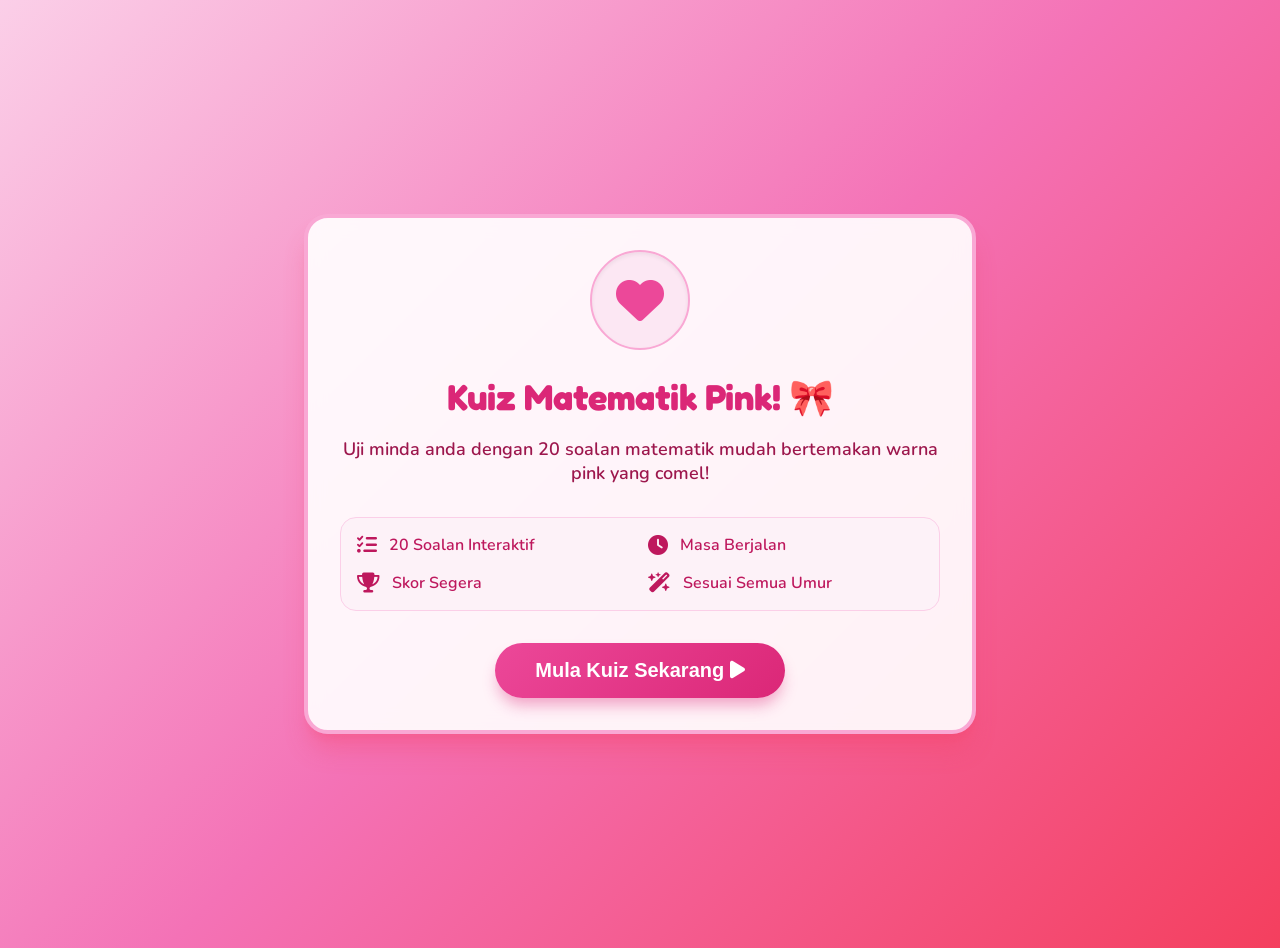
<file: index.html>
<!DOCTYPE html>
<html lang="ms">
<head>
    <meta charset="UTF-8">
    <meta name="viewport" content="width=device-width, initial-scale=1.0">
    <title>Kuiz Matematik Mudah Pink 🌸</title>
    <!-- Google Fonts -->
    <link href="https://fonts.googleapis.com/css2?family=Fredoka:wght@400;600;700&family=Nunito:wght@400;600;700;800&display=swap" rel="stylesheet">
    <!-- FontAwesome Icons -->
    <link rel="stylesheet" href="https://cdnjs.cloudflare.com/ajax/libs/font-awesome/6.4.0/css/all.min.css">
    <!-- Fail CSS Luaran -->
    <link rel="stylesheet" href="style.css">
</head>
<body>

    <div class="container">
        <!-- Skrin Mula -->
        <div id="start-screen" class="glass-card start-card">
            <div class="icon-circle">
                <i class="fa-solid fa-heart"></i>
            </div>
            <h1 class="main-title">Kuiz Matematik Pink! 🎀</h1>
            <p class="subtitle">Uji minda anda dengan 20 soalan matematik mudah bertemakan warna pink yang comel!</p>
            
            <div class="info-grid">
                <div class="info-item">
                    <i class="fa-solid fa-list-check"></i>
                    <span>20 Soalan Interaktif</span>
                </div>
                <div class="info-item">
                    <i class="fa-solid fa-clock"></i>
                    <span>Masa Berjalan</span>
                </div>
                <div class="info-item">
                    <i class="fa-solid fa-trophy"></i>
                    <span>Skor Segera</span>
                </div>
                <div class="info-item">
                    <i class="fa-solid fa-wand-magic-sparkles"></i>
                    <span>Sesuai Semua Umur</span>
                </div>
            </div>

            <button id="start-btn" class="pink-btn">
                Mula Kuiz Sekarang <i class="fa-solid fa-play"></i>
            </button>
        </div>

        <!-- Skrin Kuiz -->
        <div id="quiz-screen" class="glass-card hidden">
            <!-- Tajuk Skrin & Info -->
            <div class="quiz-header">
                <div>
                    <span class="step-label">Kemajuan</span>
                    <h2 id="question-number" class="question-count">Soalan 1/20</h2>
                </div>
                <div class="stats-group">
                    <div class="timer-box">
                        <i class="fa-solid fa-stopwatch"></i>
                        <span id="timer">00:00</span>
                    </div>
                    <div class="score-box">
                        <i class="fa-solid fa-star"></i>
                        <span id="current-score">0</span>
                    </div>
                </div>
            </div>

            <!-- Bar Kemajuan -->
            <div class="progress-bar-container">
                <div id="progress-bar" class="progress-bar"></div>
            </div>

            <!-- Kad Soalan -->
            <div class="question-card">
                <p id="question-text">Memuatkan soalan...</p>
            </div>

            <!-- Kontena Pilihan Jawapan -->
            <div id="options-container" class="options-grid"></div>

            <!-- Butang Kawalan -->
            <div class="quiz-footer">
                <button id="skip-btn" class="skip-btn">
                    Langkah Soalan <i class="fa-solid fa-forward"></i>
                </button>
            </div>
        </div>

        <!-- Skrin Keputusan -->
        <div id="result-screen" class="glass-card hidden">
            <div class="icon-circle">
                <i id="result-icon" class="fa-solid fa-crown"></i>
            </div>

            <h2 id="result-title" class="main-title">Hebat Sekali! 🎉</h2>
            <p class="subtitle">Berikut adalah keputusan kuiz anda:</p>

            <div class="result-grid">
                <div class="result-card">
                    <p class="result-label">Skor Akhir</p>
                    <p id="final-score" class="result-value">0/20</p>
                </div>
                <div class="result-card">
                    <p class="result-label">Peratusan</p>
                    <p id="final-percentage" class="result-value">0%</p>
                </div>
                <div class="result-card">
                    <p class="result-label">Jumlah Masa</p>
                    <p id="final-time" class="result-value">00:00</p>
                </div>
            </div>

            <button id="restart-btn" class="pink-btn">
                <i class="fa-solid fa-rotate-right"></i> Cuba Lagi
            </button>
        </div>
    </div>

    <!-- Fail JavaScript Luaran -->
    <script src="script.js"></script>
</body>
</html>
</file>
<file: style.css>
/* Reset & Asas */

{
box-sizing: border-box;
margin: 0;
padding: 0;
}

body {
font-family: 'Nunito', sans-serif;
background: linear-gradient(135deg, #fbcfe8 0%, #f472b6 50%, #f43f5e 100%);
min-height: 100vh;
display: flex;
align-items: center;
justify-content: center;
padding: 1rem;
}

.container {
width: 100%;
max-width: 42rem;
}

/* Glassmorphism Card */
.glass-card {
background: rgba(255, 255, 255, 0.92);
backdrop-filter: blur(10px);
box-shadow: 0 20px 25px -5px rgba(244, 63, 94, 0.3), 0 8px 10px -6px rgba(244, 63, 94, 0.2);
border-radius: 1.5rem;
padding: 2rem;
border: 4px solid #f9a8d4;
text-align: center;
}

/* Animasi & Efek Klasik */
.start-card {
animation: pulse 3s infinite ease-in-out;
}

@keyframes pulse {
0%, 100% { transform: scale(1); }
50% { transform: scale(1.02); }
}

.hidden {
display: none !important;
}

/* Ikon Bulatan */
.icon-circle {
width: 6rem;
height: 6rem;
background-color: #fce7f3;
border-radius: 50%;
display: flex;
align-items: center;
justify-content: center;
margin: 0 auto 1.5rem auto;
border: 2px solid #f9a8d4;
box-shadow: inset 0 2px 4px rgba(0,0,0,0.06);
}

.icon-circle i {
font-size: 3rem;
color: #ec4899;
}

/* Tipografi */
.main-title {
font-family: 'Fredoka', cursive;
font-size: 2.25rem;
color: #db2777;
margin-bottom: 1rem;
}

.subtitle {
color: #9d174d;
font-size: 1.125rem;
font-weight: 600;
margin-bottom: 2rem;
}

/* Maklumat Grid Skrin Mula */
.info-grid {
display: grid;
grid-template-columns: repeat(2, 1fr);
gap: 1rem;
margin-bottom: 2rem;
text-align: left;
background-color: #fdf2f8;
padding: 1rem;
border-radius: 1rem;
border: 1px solid #fbcfe8;
}

.info-item {
display: flex;
align-items: center;
gap: 0.75rem;
color: #be185d;
font-weight: 600;
}

.info-item i {
font-size: 1.25rem;
}

/* Butang Merah Jambu Utama */
.pink-btn {
background: linear-gradient(135deg, #ec4899 0%, #db2777 100%);
color: #ffffff;
font-size: 1.25rem;
font-weight: 700;
padding: 1rem 2.5rem;
border-radius: 9999px;
border: none;
cursor: pointer;
box-shadow: 0 10px 15px -3px rgba(219, 39, 119, 0.4);
transition: all 0.2s ease-in-out;
}

.pink-btn:hover {
transform: translateY(-2px);
filter: brightness(1.1);
}

.pink-btn:active {
transform: scale(0.95);
}

/* Header Kuiz */
.quiz-header {
display: flex;
justify-content: space-between;
align-items: center;
margin-bottom: 1.5rem;
padding-bottom: 1rem;
border-bottom: 2px solid #fce7f3;
}

.step-label {
font-size: 0.75rem;
text-transform: uppercase;
font-weight: 700;
letter-spacing: 0.05em;
color: #f472b6;
display: block;
text-align: left;
}

.question-count {
font-family: 'Fredoka', cursive;
font-size: 1.5rem;
color: #db2777;
}

.stats-group {
display: flex;
gap: 1rem;
align-items: center;
}

.timer-box {
background-color: #fce7f3;
padding: 0.5rem 1rem;
border-radius: 1rem;
border: 1px solid #fbcfe8;
display: flex;
align-items: center;
gap: 0.5rem;
color: #be185d;
font-weight: 700;
font-family: monospace;
font-size: 1.125rem;
}

.score-box {
background-color: #ec4899;
color: #ffffff;
padding: 0.5rem 1rem;
border-radius: 1rem;
font-weight: 700;
display: flex;
align-items: center;
gap: 0.5rem;
}

.score-box i {
color: #fde047;
}

/* Bar Kemajuan */
.progress-bar-container {
width: 100%;
background-color: #fce7f3;
height: 0.75rem;
border-radius: 9999px;
margin-bottom: 1.5rem;
overflow: hidden;
border: 1px solid #fbcfe8;
}

.progress-bar {
background: linear-gradient(to right, #f472b6, #f43f5e);
height: 100%;
width: 0%;
transition: width 0.3s ease;
}

/* Kad Soalan */
.question-card {
background-color: rgba(253, 242, 248, 0.7);
padding: 1.5rem;
border-radius: 1rem;
border: 1px solid #fbcfe8;
margin-bottom: 1.5rem;
box-shadow: inset 0 2px 4px rgba(0, 0, 0, 0.03);
}

#question-text {
font-size: 1.25rem;
font-weight: 700;
color: #831843;
line-height: 1.6;
text-align: left;
}

/* Pilihan Jawapan */
.options-grid {
display: grid;
grid-template-columns: 1fr;
gap: 1rem;
margin-bottom: 1.5rem;
}

@media (min-width: 640px) {
.options-grid {
grid-template-columns: repeat(2, 1fr);
}
}

.option-btn {
border: 2px solid #fbcfe8;
background-color: #ffffff;
color: #831843;
font-weight: 700;
padding: 1rem;
border-radius: 1rem;
text-align: left;
display: flex;
align-items: center;
justify-content: space-between;
cursor: pointer;
box-shadow: 0 1px 2px rgba(0, 0, 0, 0.05);
transition: all 0.2s ease;
font-size: 1rem;
}

.option-btn:hover:not(:disabled) {
border-color: #ec4899;
background-color: #fdf2f8;
transform: scale(1.01);
}

/* Status Pilihan Jawapan */
.option-btn.correct {
border-color: #10b981 !important;
background-color: #ecfdf5 !important;
color: #065f46 !important;
}

.option-btn.wrong {
border-color: #f43f5e !important;
background-color: #fff1f2 !important;
color: #9f1239 !important;
}

/* Footer Kuiz */
.quiz-footer {
display: flex;
justify-content: flex-end;
}

.skip-btn {
background: none;
border: none;
color: #ec4899;
font-weight: 600;
font-size: 0.95rem;
cursor: pointer;
padding: 0.5rem 1rem;
border-radius: 0.75rem;
transition: background-color 0.2s ease;
}

.skip-btn:hover {
background-color: rgba(252, 231, 243, 0.5);
color: #be185d;
}

/* Skrin Keputusan Grid */
.result-grid {
display: grid;
grid-template-columns: repeat(3, 1fr);
gap: 0.75rem;
margin-bottom: 2rem;
}

.result-card {
background-color: #fdf2f8;
padding: 1rem 0.5rem;
border-radius: 1rem;
border: 1px solid #fbcfe8;
}

.result-label {
font-size: 0.75rem;
color: #ec4899;
font-weight: 700;
text-transform: uppercase;
margin-bottom: 0.25rem;
}

.result-value {
font-size: 1.5rem;
font-weight: 800;
color: #db2777;
}
</file>
